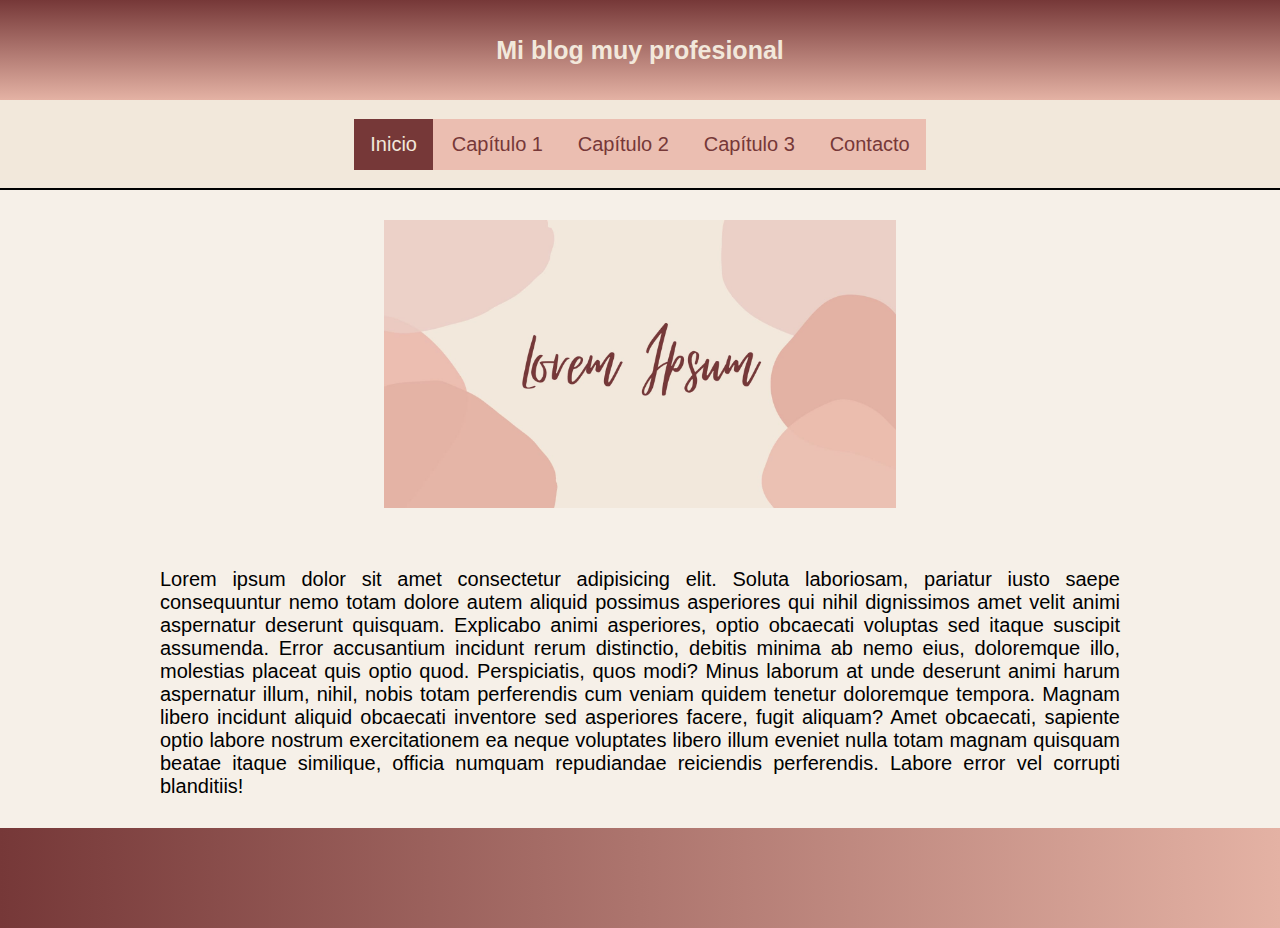
<file: index.html>
<!DOCTYPE html>
<html lang="en">

<head>
    <meta charset="UTF-8">
    <meta http-equiv="X-UA-Compatible" content="IE=edge">
    <meta name="viewport" content="width=device-width, initial-scale=1.0">
    <title>Blog</title>
    <link rel="stylesheet" href="https://cdnjs.cloudflare.com/ajax/libs/font-awesome/4.7.0/css/font-awesome.min.css">
    <link rel="stylesheet" href="./css/style.css">
    <script defer src="./app.js"></script>
    
    
</head>

<body>
    <header>
        <div class="topHeader">
            <div class="topHeader__inside">
                <div class="topHeader__titulo">
                    <h1>Mi blog muy profesional</h1>
                </div>

            </div>

        </div>
        <div class="bottomHeader">
            <!-- <nav>
                <ul> -->
                    <!-- <li><a href="../index.html">Inicio</a></li> -->
                    <!-- <li><a href="./pages/cap1.html">Capítulo 1</a></li>
                    <li><a href="./pages/cap2.html">Capítulo 2</a></li>
                    <li><a href="./pages/cap3.html">Capítulo 3</a></li>
                    <li> <a href="./pages/contacto.html">Contacto</a></li>
                </ul>
            </nav> -->
            <div class="topnav" id="myTopnav">
                <a href="../index.html"class="active">Inicio</a>
                <a href="./pages/cap1.html" >Capítulo 1</a>
                <a href="./pages/cap2.html">Capítulo 2</a>
                <a href="./pages/cap3.html">Capítulo 3</a>
                <a href="./pages/contacto.html">Contacto</a>
                <a href="javascript:void(0);" class="icon" onclick="myFunction()">
                    <i class="fa fa-bars"></i>
                </a>
            </div>
        </div>
    </header>

    <main>

        <div class="banner">
        <img src="./assets/banner.jpeg" alt="" >
        
       </div>
        <div class="info">
            <p>
                Lorem ipsum dolor sit amet consectetur adipisicing elit. Soluta laboriosam, pariatur iusto saepe consequuntur nemo totam dolore autem aliquid possimus asperiores qui nihil dignissimos amet velit animi aspernatur deserunt quisquam.
                Explicabo animi asperiores, optio obcaecati voluptas sed itaque suscipit assumenda. Error accusantium incidunt rerum distinctio, debitis minima ab nemo eius, doloremque illo, molestias placeat quis optio quod. Perspiciatis, quos modi?
                Minus laborum at unde deserunt animi harum aspernatur illum, nihil, nobis totam perferendis cum veniam quidem tenetur doloremque tempora. Magnam libero incidunt aliquid obcaecati inventore sed asperiores facere, fugit aliquam?
                Amet obcaecati, sapiente optio labore nostrum exercitationem ea neque voluptates libero illum eveniet nulla totam magnam quisquam beatae itaque similique, officia numquam repudiandae reiciendis perferendis. Labore error vel corrupti blanditiis!                
            </p>
        </div>

    </main>

    <footer>
        <div class="base">
            <div class="base__inside">
                <!-- <a href="mailto:sarasa@sarasa.com">Contacto</a> -->
            </div>
        </div>

    </footer>
</body>

</html>
</file>
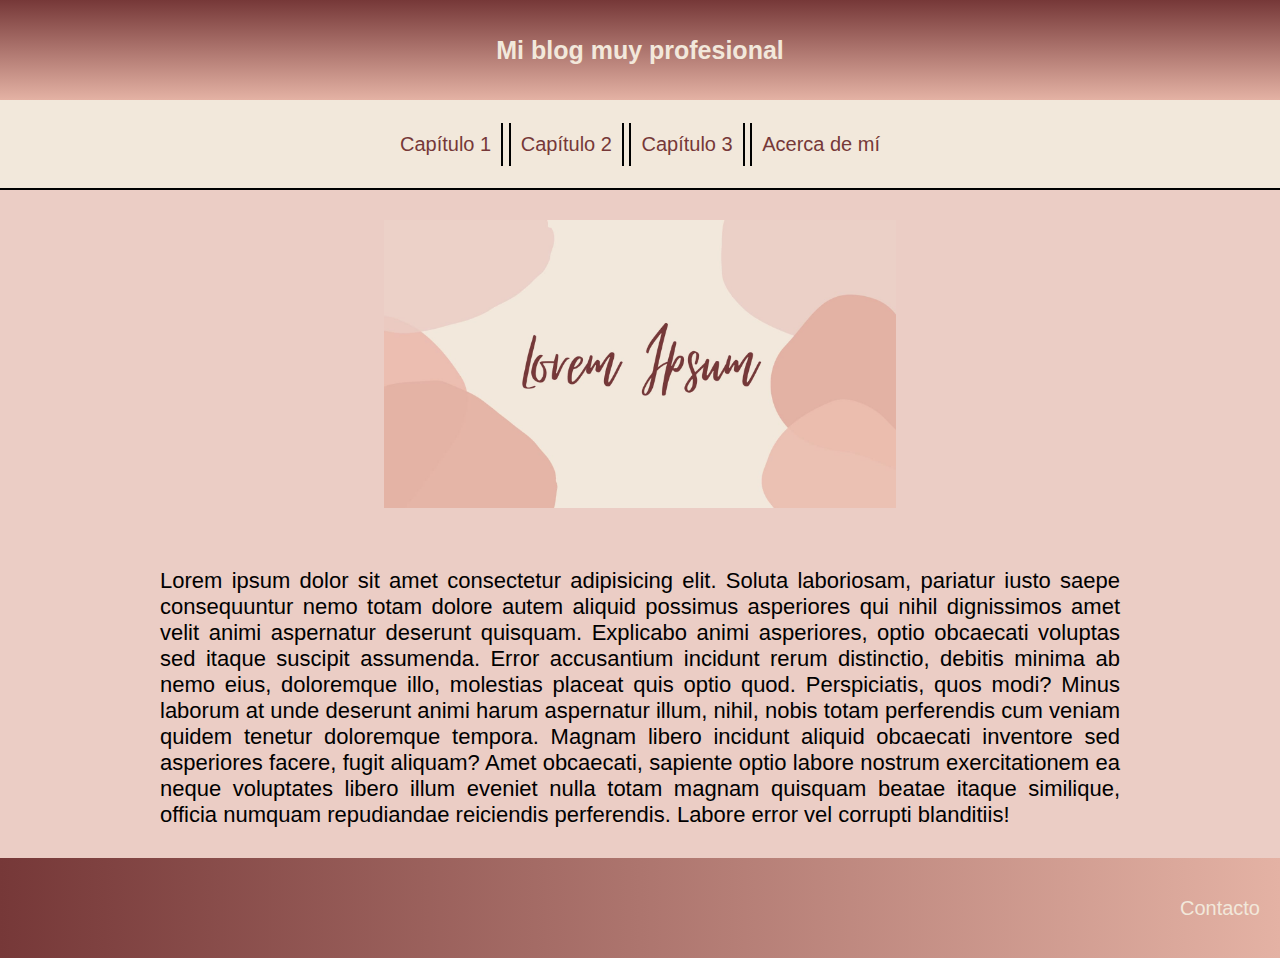
<file: blog/index.html>
<!DOCTYPE html>
<html lang="en">

<head>
    <meta charset="UTF-8">
    <meta http-equiv="X-UA-Compatible" content="IE=edge">
    <meta name="viewport" content="width=device-width, initial-scale=1.0">
    <title>Blog</title>
    <link rel="stylesheet" href="./css/style.css">
</head>

<body>
    <header>
        <div class="topHeader">
            <div class="topHeader__inside">
                <div class="topHeader__titulo">
                    <h1>Mi blog muy profesional</h1>
                </div>

            </div>

        </div>
        <div class="bottomHeader">
            <nav>
                <ul>
                    <!-- <li><a href="../index.html">Inicio</a></li> -->
                    <li><a href="./pages/cap1.html">Capítulo 1</a></li>
                    <li><a href="./pages/cap2.html">Capítulo 2</a></li>
                    <li><a href="./pages/cap3.html">Capítulo 3</a></li>
                    <li> <a href="#sobreMi">Acerca de mí</a></li>
                </ul>
            </nav>
        </div>
    </header>

    <main>

        <div class="banner">
        <img src="./assets/banner.jpeg" alt="" >
        
       </div>
        <div class="info">
            <p>
                Lorem ipsum dolor sit amet consectetur adipisicing elit. Soluta laboriosam, pariatur iusto saepe consequuntur nemo totam dolore autem aliquid possimus asperiores qui nihil dignissimos amet velit animi aspernatur deserunt quisquam.
                Explicabo animi asperiores, optio obcaecati voluptas sed itaque suscipit assumenda. Error accusantium incidunt rerum distinctio, debitis minima ab nemo eius, doloremque illo, molestias placeat quis optio quod. Perspiciatis, quos modi?
                Minus laborum at unde deserunt animi harum aspernatur illum, nihil, nobis totam perferendis cum veniam quidem tenetur doloremque tempora. Magnam libero incidunt aliquid obcaecati inventore sed asperiores facere, fugit aliquam?
                Amet obcaecati, sapiente optio labore nostrum exercitationem ea neque voluptates libero illum eveniet nulla totam magnam quisquam beatae itaque similique, officia numquam repudiandae reiciendis perferendis. Labore error vel corrupti blanditiis!                
            </p>
        </div>

    </main>

    <footer>
        <div class="base">
            <div class="base__inside">
                <a href="mailto:sarasa@sarasa.com">Contacto</a>
            </div>
        </div>

    </footer>
</body>

</html>
</file>
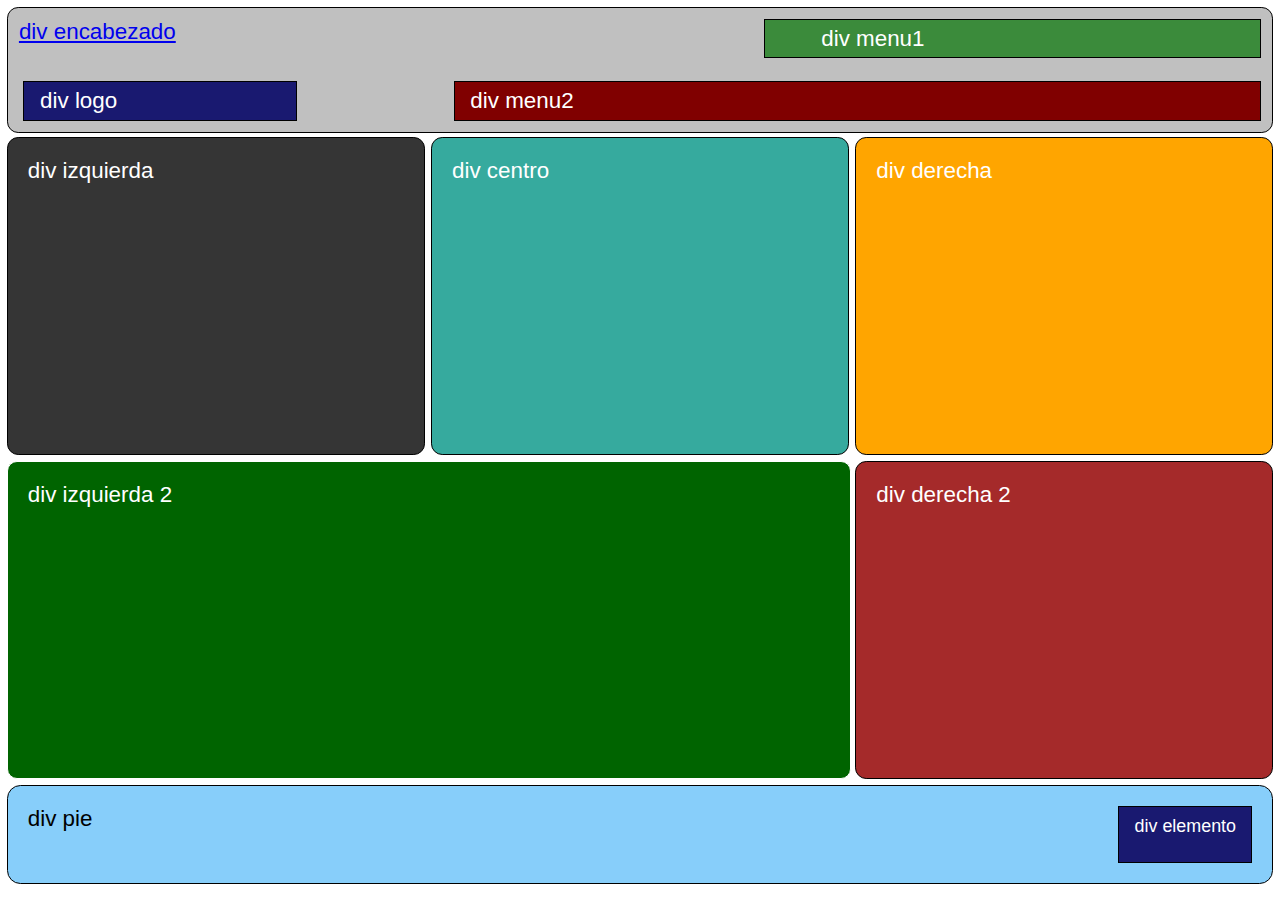
<file: flexbox/index.html>
<!DOCTYPE html>
<html lang="en">
<head>
    <meta charset="UTF-8">
    <meta http-equiv="X-UA-Compatible" content="IE=edge">
    <meta name="viewport" content="width=device-width, initial-scale=1.0">
    <title>FlexBox</title>
    <link rel="stylesheet" href="./css/style.css">
    <style>
        
    </style>
</head>
<body>
    
    <div class="encabezado gris-claro borde-redondeado">
        <div class="encabezado-superior">
            <a href="../index.html"><span>div encabezado</span></a>
            <div class="menu1 verde borde-recto">div menu1</div>
        </div>
        <div class="encabezado-inferior ">
            <div class="logo azul borde-recto">div logo</div>
            <div class="menu2 bordo borde-recto">div menu2</div>
        </div>
    </div>

    <div class="contenedor-superior">
        
        <div class="child gris-oscuro">div izquierda</div>
        <div class="child turquesa">div centro</div>
        <div class="child naranja">div derecha</div>
    </div>

    <div class="contenedor-inferior">
        <div class="child-grande verde-oscuro">div izquierda 2</div>
        <div class="child ladrillo">div derecha 2</div>
    </div>

    <div class="pie celeste borde-redondeado">
        div pie
        <div class="elemento azul borde-recto"><span>div elemento</span></div>
    </div>
    
</body>
</html>
</file>
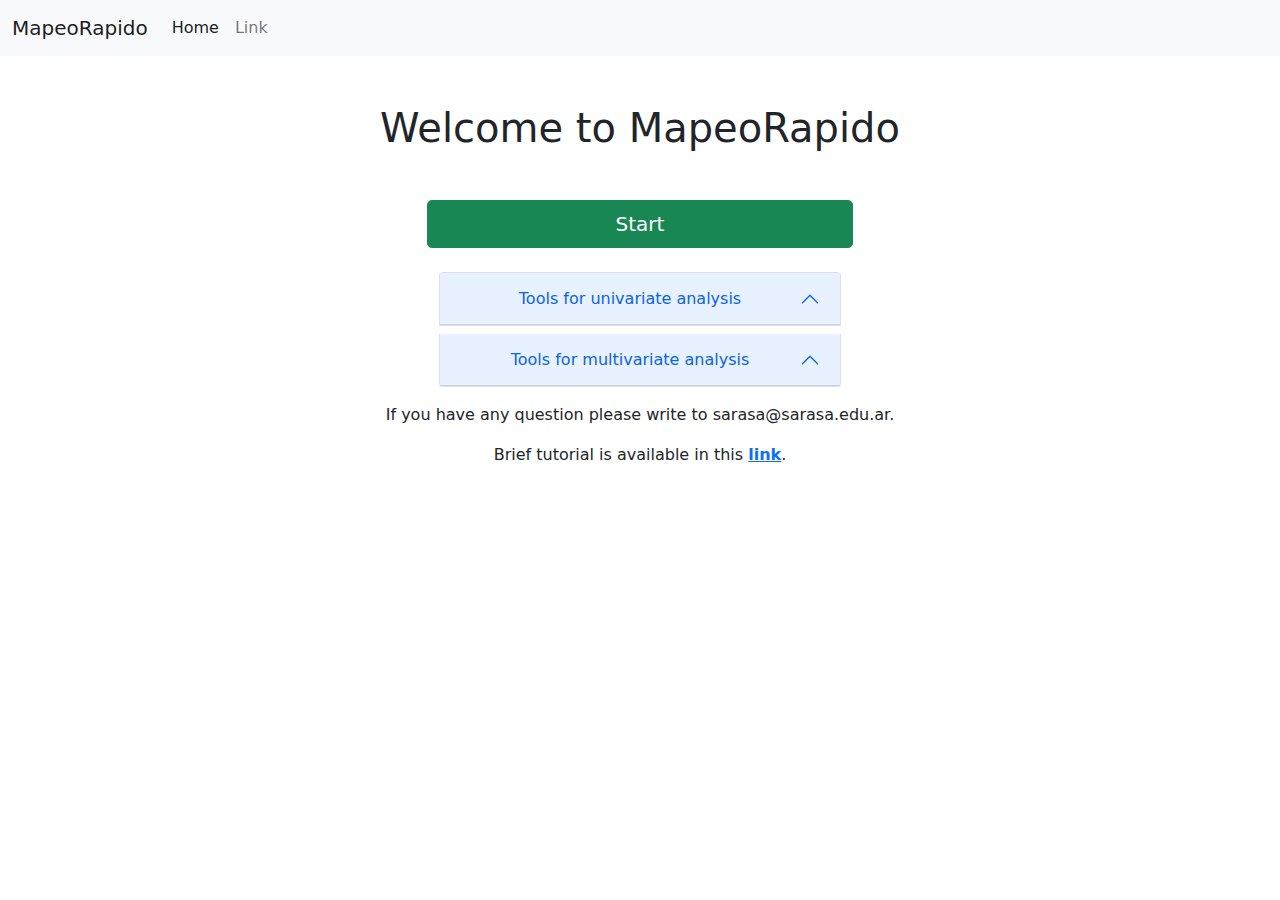
<file: mapeoRapido/index.html>
<!DOCTYPE html>
<html lang="en">

<head>
    <meta charset="UTF-8">
    <meta http-equiv="X-UA-Compatible" content="IE=edge">
    <meta name="viewport" content="width=device-width, initial-scale=1.0">
    <link rel="stylesheet" href="./bootstrap-5.1.3-dist/css/bootstrap.css">
    <link rel="stylesheet" href="./css/styles.css">
    <title>MapeoRapido</title>
</head>

<body>
    <header>
        <nav class="navbar navbar-expand-md navbar-light bg-light">
            <div class="container-fluid">
                <a class="navbar-brand" href="#">MapeoRapido</a>
                <button class="navbar-toggler" type="button" data-bs-toggle="collapse"
                    data-bs-target="#navbarSupportedContent" aria-controls="navbarSupportedContent"
                    aria-expanded="false" aria-label="Toggle navigation">
                    <span class="navbar-toggler-icon"></span>
                </button>
                <div class="collapse navbar-collapse" id="navbarSupportedContent">
                    <ul class="navbar-nav me-auto mb-2 mb-lg-0">
                        <li class="nav-item">
                            <a class="nav-link active" aria-current="page" href="../index.html">Home</a>
                        </li>
                        <li class="nav-item">
                            <a class="nav-link" href="#">Link</a>
                        </li>
                        <li class="nav-item "></li>
                    </ul>

                </div>
            </div>
        </nav>


    </header>
    <h1 class="text-center m-5">Welcome to MapeoRapido</h1>

    <div class="d-grid gap-2 col-6 col-xl-4 mx-auto">

        <button type="button" class="btn btn-success btn-lg">Start</button>

    </div>
    <div class="container col-md-7 col-lg-6 col-xl-4 justify-content-center">
        <div class="accordion mt-4" id="accordionTools">
            <div class="accordion-item mb-2">
                <h5 class="accordion-header" id="headingOne">
                    <button class="accordion-button" type="button" data-bs-toggle="collapse"
                        data-bs-target="#collapseOne" aria-expanded="false" aria-controls="collapseOne">
                        <div class="accordion-header-text">Tools for univariate analysis</div>
                    </button>
                </h5>
                <div id="collapseOne" class="accordion-collapse collapse" aria-labelledby="headingOne"
                    data-bs-parent="#accordionTools">
                    <div class="accordion-body">
                        <ul>
                            <li>Depuration</li>
                            <ul>
                                <li>Global outliers</li>
                                <li>Spatial outliers</li>
                                <li>Border effects</li>
                            </ul>
                            <li>Spatial interpolation</li>
                            <ul>
                                <li>Variogram fitting</li>
                                <li>Kriging prediction</li>
                            </ul>
                            <li>Classification</li>
                            <ul>
                                <li>Fuzzy k-means cluster</li>
                            </ul>
                        </ul>
                    </div>
                </div>
            </div>
            <div class="accordion-item">
                <h5 class="accordion-header" id="headingTwo">
                    <button class="accordion-button" type="button" data-bs-toggle="collapse"
                        data-bs-target="#collapseTwo" aria-expanded="false" aria-controls="collapseTwo">
                        <div class="accordion-header-text">Tools for multivariate analysis</div>
                    </button>
                </h5>
                <div id="collapseTwo" class="accordion-collapse collapse" aria-labelledby="headingTwo"
                    data-bs-parent="#accordionTools">
                    <div class="accordion-body">
                        <ul>
                            <li>Spatial Principal Components</li>
                            <li>Fuzzy k-means on spatial principal components (KM-sPC)</li>
                        </ul>
                    </div>
                </div>
            </div>
        </div>
    </div>
    <p class="text-center mt-3">If you have any question please write to sarasa@sarasa.edu.ar.</p>
    <p class="text-center mt-3">Brief tutorial is available in this <a class="alert-link" href="#">link</a>.</p>







    <script src="./bootstrap-5.1.3-dist/js/bootstrap.bundle.js"></script>

</body>

</html>
</file>
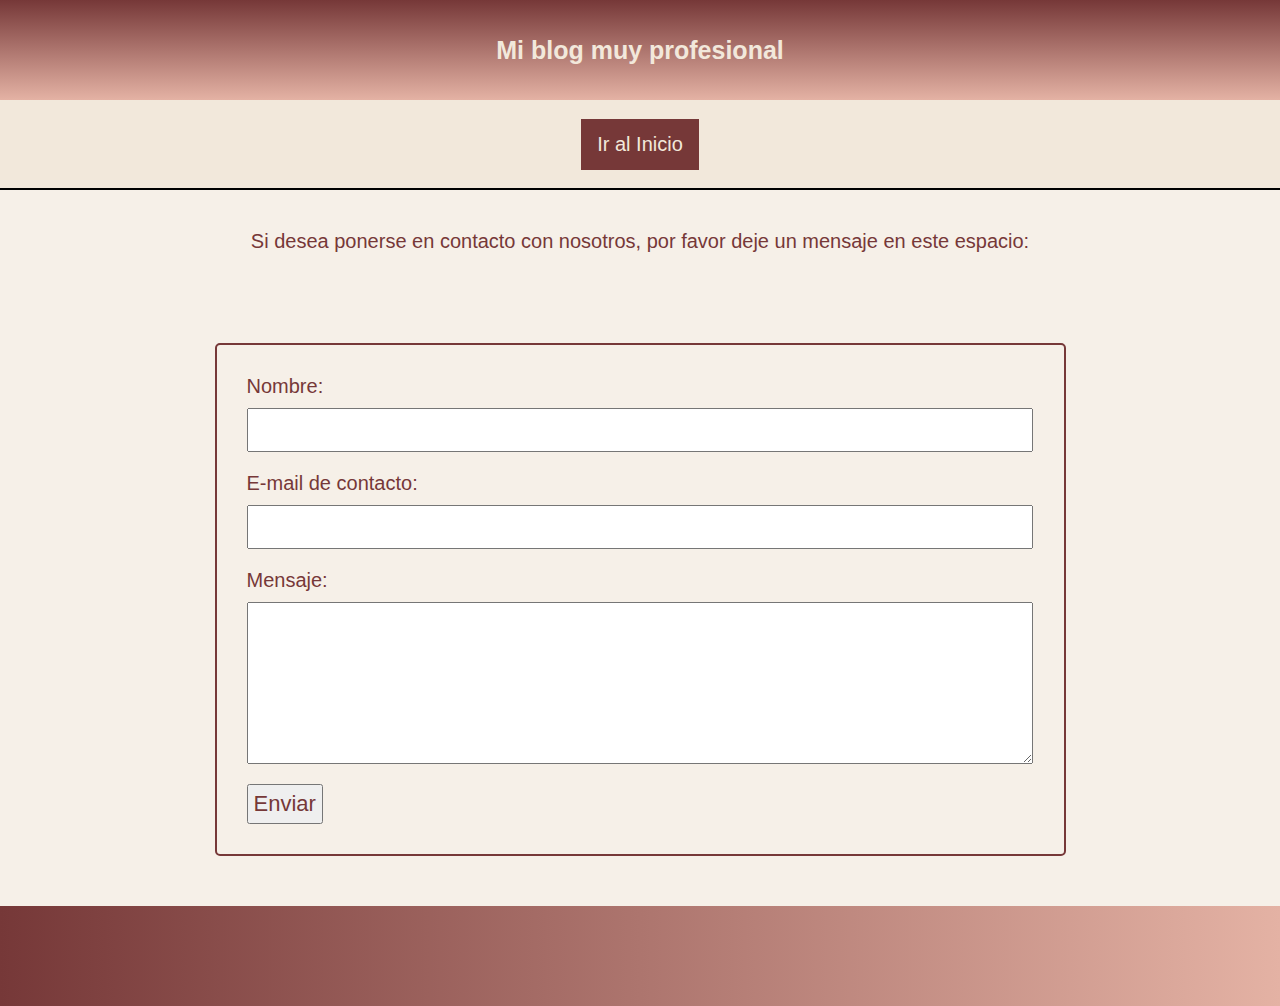
<file: pages/contacto.html>
<!DOCTYPE html>
<html lang="en">

<head>
    <meta charset="UTF-8">
    <meta http-equiv="X-UA-Compatible" content="IE=edge">
    <meta name="viewport" content="width=device-width, initial-scale=1.0">
    <title>Blog</title>
    <link rel="stylesheet" href="https://cdnjs.cloudflare.com/ajax/libs/font-awesome/4.7.0/css/font-awesome.min.css">
    <link rel="stylesheet" href="../css/style.css">
    <script defer src="../app.js"></script>
</head>

<body>
    <header>
        <div class="topHeader">
            <div class="topHeader__inside">
                <div class="topHeader__titulo">
                    <h1>Mi blog muy profesional</h1>
                </div>
            </div>
        </div>
        <div class="bottomHeader">
            <!-- <nav>
                <ul>
                    <li><a href="../index.html">Volver al inicio</a></li> -->
            <!-- <li class="selected-nav"><a href="./cap1.html">Capítulo 1</a></li>
                    <li><a href="./cap2.html">Capítulo 2</a></li>
                    <li><a href="./cap3.html">Capítulo 3</a></li> -->
            <!-- </ul>
            </nav> -->

            <div class="topnav contact" id="myTopnav">
                <a href="../index.html" class="active">Ir al Inicio</a>
                <a href="javascript:void(0);" class="icon" onclick="myFunction()">
                    <i class="fa fa-bars"></i>
                </a>
            </div>
        </div>
    </header>
    <main>
        <div class="contacto">
            Si desea ponerse en contacto con nosotros, por favor deje un mensaje
            en este espacio:
        </div>
        <form>
            <label for="nombre">Nombre:</label>
            <input type="text" name="nombre" id="nombre">
            <label for="email">E-mail de contacto:</label>
            <input type="email" name="email" id="email">
            <label for="mensaje">Mensaje:</label>
            <textarea name="mensje" id="mensaje" cols="100" rows="5"></textarea>
            <button type="submit">Enviar</button>
        </form>
    </main>
    <footer>
        <div class="base">
            <div class="base__inside">
                <!-- <a href="mailto:sarasa@sarasa.com">Contacto</a> -->
            </div>
        </div>

    </footer>
</body>

</html>
</file>
<file: css/style.css>
:root {
    /* --oscuro: #071C34;
    --oscuro2: #144361;
    --medio: #6298BC;
    --medio2: #87B2CC;
    --claro: #C0CED1; */

    --oscuro: #763838;
    --oscuro2: #E4B2A4;
    --medio: #EBBEB1;
    --medio2: #F6F0E8;
    --claro: #F2E8DB;

}

* {
    margin: 0;
    padding: 0;
    box-sizing: border-box;
}

html {
    font-size: 62.5%;
    font-family: Verdana, Geneva, Tahoma, sans-serif;
}

header {
    width: 100%;
    min-width: 300px;
}


.topHeader {
    background: linear-gradient(180deg, var(--oscuro), var(--oscuro2));
    display: flex;
    width: 100%;
    height: 10rem;
    justify-content: center;
    align-items: center;
}

.topHeader__inside {
    width: 75%;
    padding: 0.5rem;
    justify-content: center;
}

.topHeader__titulo h1 {
    text-align: center;
    color: var(--claro);
    font-size: 2.5rem;
}

.bottomHeader {
    border-bottom: 2px black solid;
    width: 100%;
    background-color: var(--claro);
    padding: 0.5rem;
    height: 10vh;
    display: flex;
    justify-content: center;
    align-items: center;
}


.topnav {
    overflow: hidden;
    background-color: var(--medio);
    display: inline-block;
    
}

  
  /* Style the links inside the navigation bar */
  .topnav a {
    /* float: left; */
    display: inline-block;
    color: var(--oscuro);
    text-align: center;
    padding: 14px 16px;
    text-decoration: none;
    font-size: 2rem;
    /* width: 150px; */
  }
  
  /* Change the color of links on hover */
  .topnav a:hover {
    background-color: var(--medio2);
    color: var(--oscuro);
  }
  
  /* Add an active class to highlight the current page */
  .topnav a.active {
    background-color: var(--oscuro);
    color: var(--claro);
  }
  
  /* Hide the link that should open and close the topnav on small screens */
  .topnav .icon {
    display: none;
  }

/* When the screen is less than 600 pixels wide, hide all links, except for the first one ("Home"). Show the link that contains should open and close the topnav (.icon) */
@media screen and (max-width: 800px) {
    .topnav a:not(.active) {display: none;}
    .topnav a.icon {
      float: right;
      display: block;
    }
  }
  
  /* The "responsive" class is added to the topnav with JavaScript when the user clicks on the icon. This class makes the topnav look good on small screens (display the links vertically instead of horizontally) */
  @media screen and (max-width: 800px) {
    .topnav.responsive {position: relative;}
    .topnav.responsive a.icon {
      position: absolute;
      right: 0;
      top: 0;
    }
    .topnav.responsive a {
      float: none;
      display: block;
      text-align: left;
    }
  }




header nav {
    font-size: 2rem;
    display: flex;
    width: 75%;
    justify-content: center;

}

header nav li {
    display: inline-block;
    list-style: none;
    padding: 1rem;
    margin: 0rem;
    align-self: center;
}

header nav li:not(:last-child) {
    border-right: 2px black solid;
}

header nav li:not(:first-child) {
    border-left: 2px black solid;
}

header nav li:hover {
    background-color: var(--medio2);
    cursor: pointer;
}

header nav li:active {
    background-color: var(--medio);
}

header nav li a {
    text-decoration: none;
    color: var(--oscuro);
}

nav .selected-nav {
    background-color: var(--oscuro2);
}

main {
    background-color: var(--medio2);
    width: 100%;
    min-width: 300px;
    display: flex;
    flex-direction: column;
    align-items: center;
}

.banner {
    /* height: 300px; */
    width: 80%;
    margin: 3rem auto;
    /* border: 2px #071C34 solid; */
    display: flex;
    justify-content: center;
}
.banner img {
    min-width: 300px;
    max-width: 50%;
    height: auto;
    margin: 0 auto;
    
}

.info {
    width: 75%;
    min-width: 290px;
    font-size: 2.0rem;
    text-align: justify;
    margin: 3rem auto;
}

section {
    background-color: var(--claro);
    font-size: 1.6rem;
    display: flex;
    flex-direction: row;
    width: 90%;
    min-width: 310px;
    border: 2px var(--medio2) solid;
    border-radius: 3px;
    margin: 3rem 0;
    padding: 1rem;
    flex-wrap: wrap;
    gap: 2rem;
    justify-content: center;
    /* box-shadow: 0 0 10px 0 var(--oscuro); */
}

article {
    border: 2px var(--oscuro) solid;
    width: 90%;
    min-width: 290px;
    display: flex;
    flex-direction: column;
    align-items: center;
}

article .publication-date {
    font-size: 1.3rem;
    align-self: flex-end;
    color: lightslategray
}

article picture {
    /* border: 3px black solid; */
    margin: 0 auto;
    max-width: 90%;
    height: auto;
}

article img {
    max-width: 100%;
    height: auto;
}

article p {
    margin: 1rem 3rem;
    text-align: justify;
}

article audio {
    display: inline-block;
    align-self: center;
    margin: 2rem;
    width: 90%;
    max-width: 320px;
}

article h3 {
    text-align: center;
    padding: 2rem;
    color: var(--oscuro);
}

footer {
    height: 10rem;
    width: 100%;
    min-width: 300px;
    display: flex;
    background: linear-gradient(90deg, var(--oscuro), var(--oscuro2));
    justify-content: end;
    align-items: center;
}

.base {
    padding: 2rem;
}

.base__inside a {
    text-decoration: none;
    color: var(--claro);
    font-size: 2rem;
}

.contacto {
    font-size: 2rem;
    margin: 3rem auto;
    color: var(--oscuro);
    text-align: center;
    padding: 10px;
}

form {
    display: flex;
    font-size: 2rem;
    flex-direction: column;
    align-items: flex-start;
    gap: 1rem;
    padding: 3rem 1rem;
    border: 2px var(--oscuro) solid;
    border-radius: 5px;
    margin: 5rem 3rem;
}

form label {
    margin: auto 2rem;
    color: var(--oscuro);
}

form input, textarea {
    line-height: 3rem;
    padding: 5px;
    min-width: 250px;
    margin: 0 auto;
    margin-bottom: 10px;
    width: 95%;
}

form button {
    padding: 5px;
    font-size: 2.2rem;
    margin: auto 2rem;
    color: var(--oscuro);

}
</file>
<file: blog/css/style.css>
:root {
    /* --oscuro: #071C34;
    --oscuro2: #144361;
    --medio: #6298BC;
    --medio2: #87B2CC;
    --claro: #C0CED1; */

    --oscuro: #763838;
    --oscuro2: #E4B2A4;
    --medio: #EBBEB1;
    --medio2: #EBCDC5;
    --claro: #F2E8DB;

}

* {
    margin: 0;
    padding: 0;
    box-sizing: border-box;
}

html {
    font-size: 62.5%;
    font-family: Verdana, Geneva, Tahoma, sans-serif;
}

header {
    width: 100%;
    min-width: 300px;
}


.topHeader {

    background: linear-gradient(180deg, var(--oscuro), var(--oscuro2));
    display: flex;
    width: 100%;
    height: 10rem;
    justify-content: center;
    align-items: center;
}

.topHeader__inside {
    width: 75%;
    padding: 0.5rem;
    justify-content: center;
}

.topHeader__titulo h1 {
    text-align: center;
    color: var(--claro);
    font-size: 2.5rem;
}

.bottomHeader {
    border-bottom: 2px black solid;
    width: 100%;
    background-color: var(--claro);
    padding: 0.5rem;
    height: 10vh;
    display: flex;
    justify-content: center;
    align-items: center;
}

header nav {
    font-size: 2rem;
    display: flex;
    width: 75%;
    justify-content: center;

}

header nav li {
    display: inline-block;
    list-style: none;
    padding: 1rem;
    margin: 0rem;
    align-self: center;
}

header nav li:not(:last-child) {
    border-right: 2px black solid;
}

header nav li:not(:first-child) {
    border-left: 2px black solid;
}

header nav li:hover {
    background-color: var(--medio2);
    cursor: pointer;
}

header nav li:active {
    background-color: var(--medio);
}

header nav li a {
    text-decoration: none;
    color: var(--oscuro);
}

nav .selected-nav {
    background-color: var(--oscuro2);
}

main {
    background-color: var(--medio2);
    width: 100%;
    min-width: 300px;
    display: flex;
    flex-direction: column;
    align-items: center;
}

.banner {
    /* height: 300px; */
    width: 80%;
    margin: 3rem auto;
    /* border: 2px #071C34 solid; */
    display: flex;
    justify-content: center;
}
.banner img {
    max-width: 50%;
    height: auto;
    margin: 0 auto;
    
}

.info {
    width: 75%;
    min-width: 290px;
    font-size: 2.2rem;
    text-align: justify;
    margin: 3rem auto;
}

section {
    background-color: var(--claro);
    font-size: 1.6rem;
    display: flex;
    flex-direction: row;
    width: 80%;
    border: 2px var(--medio2) solid;
    border-radius: 3px;
    margin: 3rem 0;
    padding: 1rem;
    flex-wrap: wrap;
    gap: 2rem;
    justify-content: center;
    /* box-shadow: 0 0 10px 0 var(--oscuro); */
}

article {
    border: 2px var(--oscuro) solid;
    width: 49%;
    min-width: 320px;
    display: flex;
    flex-direction: column;
    align-items: center;
}

article .publication-date {
    font-size: 1.3rem;
    align-self: flex-end;
    color: lightslategray
}

article picture {
    /* border: 3px black solid; */
    margin: 0 auto;
    max-width: 90%;
    height: auto;
}

article img {
    max-width: 100%;
    height: auto;
}

article p {
    margin: 1rem 3rem;
    text-align: justify;
}

article audio {
    display: inline-block;
    align-self: center;
    margin: 2rem;
}

article h3 {
    text-align: center;
    padding: 2rem;
    color: var(--oscuro);
}

footer {
    height: 10rem;
    width: 100%;
    min-width: 300px;
    display: flex;
    background: linear-gradient(90deg, var(--oscuro), var(--oscuro2));
    justify-content: end;
    align-items: center;
}

.base {
    padding: 2rem;
}

.base__inside a {
    text-decoration: none;
    color: var(--claro);
    font-size: 2rem;
}
</file>
<file: flexbox/css/style.css>
* {
    box-sizing: border-box;
    margin: 0;
    padding: 0;
}

body {
    padding: 0.3em;
    font-size: 1.4rem;
    font-family: Arial, Helvetica, sans-serif;
}


.gris-claro {
    background-color: rgb(192, 192, 192);
}
.azul {
    background-color: midnightblue;
    color: white;
}
.verde {
    background-color: rgb(59, 139, 59);
    color: white;
}
.bordo {
    background-color: maroon;
    color: white;
}
.gris-oscuro {
    background-color: rgb(53, 53, 53);
    color: white;
}
.turquesa {
    background-color: rgb(54, 170, 158);
    color: white;
}
.naranja {
    background-color: orange;
    color: white;
}
.verde-oscuro {
    background-color: darkgreen;
    color: white;
}
.ladrillo {
    background-color: brown;
    color: white;
}

.celeste {
    background-color: lightskyblue;
}

.borde-recto {
    border: 1px solid black;
}
.borde-redondeado {
    border: 1px solid black;
    border-radius: 0.6em;
}

.encabezado {
    min-height: 14vh;
    border: 1px solid black;
    margin-bottom: 0.2em;
    border-radius: 0.5em;
    display: flex;
    justify-content: space-between;
    flex-direction: column;
    padding: 0.5em;
    gap: 0.2em;
}

.encabezado-superior{
    display: flex;
    justify-content: space-between;
}

.menu1 {
    width: 40%;
    padding: 0.25em 0.5em 0.25em 2.5em;
}

.encabezado-inferior {
    display: flex;
    justify-content: space-between;
    gap: 0.2em;
}

.logo {
    margin-left: 0.2em;
    width: 22%;
    padding: 0.25em 0.7em ;
}

.menu2 {
    width: 65%;
    padding: 0.25em 0.7em;
}

.contenedor-superior {
    display: flex;
    justify-content: space-between;
    height: 36vh;
}

.contenedor-inferior {
    display: flex;
    height: 36vh;
    justify-content: space-between;
}
.pie {
    display: flex;
    min-height: 11vh;
    justify-content: space-between;
    padding: 20px;
}

.child {
    border: 1px solid black;
    border-radius: 0.5em;
    width: 33%;
    height: 98%;
    padding: 20px;
}

.child-grande {
    border: 1px solid;
    border-radius: 10px;
    width: 66.66%;
    height: 98%;
    padding: 20px;
}

.elemento {
    padding: 0.5em 0.85em;
    font-size: 0.8em;
}


@media only screen and (max-width: 576px) {

    .encabezado {        
        flex-direction: row;                       
    }

    .encabezado-superior{
        flex-direction: column;
        width: 49%;
    }
    
    .menu1 {
        width: 99%;       
        padding: 0.25em 0.4em 0.25em 1.5em;
        overflow: auto;
    }
    .encabezado-inferior { 
              
        flex-direction: column;        
        width: 49%;
    }
    
    .logo {
        margin-left: 0;
        width: 99%;
    }
    
    .menu2 {
        width: 99%;
    }

    .contenedor-superior { 
        flex-direction: column;
        height: 50vh;
        align-items: center;
        gap: 0.1em 0em;
        margin-bottom: 0.1em;
    }
    
    .contenedor-inferior {
        flex-direction: column;
        height: 50vh;
        margin-bottom: 0.1em;
        align-items: center;
        gap: 0.1em;
    }
    
    .child {        
        width: 100%;
    }
    
    .child-grande {       
        width: 100%;
        height: 100%;
        padding: 20px;
    }
}
</file>
<file: mapeoRapido/css/styles.css>
.accordion-header-text{
    width: 100%;
    text-align: center
    }
</file>
